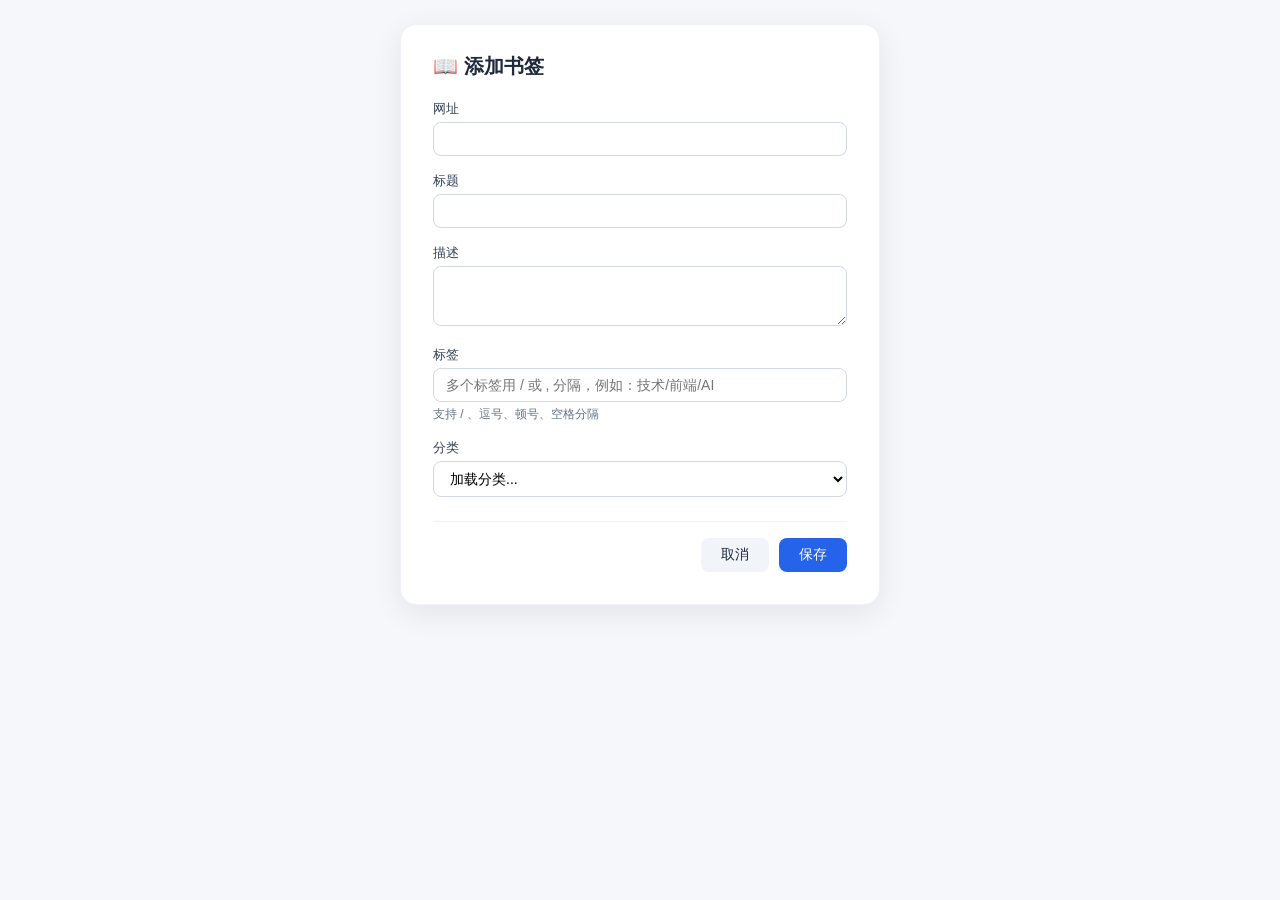
<file: browser-extension/add-bookmark.html>
<!DOCTYPE html>
<html>
<head>
  <meta charset="UTF-8">
  <title>添加书签</title>
  <style>
    * { box-sizing: border-box; margin: 0; padding: 0; }
    body {
      font-family: -apple-system, BlinkMacSystemFont, "Segoe UI", Roboto, "Helvetica Neue", Arial, sans-serif;
      background: #f5f7fb;
      padding: 24px;
      margin: 0;
      min-height: 100vh;
      display: flex;
      justify-content: center;
      align-items: flex-start;
    }
    .container {
      max-width: 480px;
      width: 100%;
      background: #ffffff;
      border-radius: 16px;
      padding: 28px 32px 32px;
      box-shadow: 0 8px 30px rgba(0,0,0,0.08);
      border: 1px solid #eef2f6;
    }
    h2 {
      font-size: 20px;
      font-weight: 600;
      margin-bottom: 20px;
      color: #1e293b;
      display: flex;
      align-items: center;
      gap: 8px;
    }
    .form-group {
      margin-bottom: 16px;
    }
    label {
      display: block;
      font-size: 13px;
      font-weight: 500;
      color: #334155;
      margin-bottom: 4px;
    }
    input, textarea, select {
      width: 100%;
      padding: 8px 12px;
      border: 1px solid #d1d9e6;
      border-radius: 8px;
      font-size: 14px;
      font-family: inherit;
      background: #ffffff;
      transition: border-color 0.2s;
      outline: none;
    }
    input:focus, textarea:focus, select:focus {
      border-color: #2563eb;
      box-shadow: 0 0 0 3px rgba(37,99,235,0.1);
    }
    textarea {
      resize: vertical;
      min-height: 60px;
    }
    .hint {
      font-size: 12px;
      color: #64748b;
      margin-top: 4px;
    }
    .actions {
      margin-top: 24px;
      display: flex;
      justify-content: flex-end;
      gap: 10px;
      padding-top: 16px;
      border-top: 1px solid #eef2f6;
    }
    .btn {
      padding: 8px 20px;
      border-radius: 8px;
      font-size: 14px;
      font-weight: 500;
      border: none;
      cursor: pointer;
      transition: background 0.2s;
    }
    .btn-primary {
      background: #2563eb;
      color: #fff;
    }
    .btn-primary:hover {
      background: #1d4ed8;
    }
    .btn-secondary {
      background: #f1f4f9;
      color: #1e293b;
    }
    .btn-secondary:hover {
      background: #e2e8f0;
    }
    .status {
      margin-top: 12px;
      color: #16a34a;
      font-weight: 500;
      display: none;
    }
    .error {
      margin-top: 8px;
      color: #dc2626;
      font-size: 14px;
      display: none;
    }
  </style>
</head>
<body>
<div class="container">
  <h2>📖 添加书签</h2>
  <form id="bookmarkForm">
    <div class="form-group">
      <label for="url">网址</label>
      <input type="url" id="url" required />
    </div>
    <div class="form-group">
      <label for="title">标题</label>
      <input type="text" id="title" />
    </div>
    <div class="form-group">
      <label for="description">描述</label>
      <textarea id="description" rows="2"></textarea>
    </div>
    <div class="form-group">
      <label for="tags">标签</label>
      <input type="text" id="tags" placeholder="多个标签用 / 或 , 分隔，例如：技术/前端/AI" />
      <div class="hint">支持 / 、逗号、顿号、空格分隔</div>
    </div>
    <div class="form-group">
      <label for="category">分类</label>
      <select id="category">
        <option value="">加载分类...</option>
      </select>
    </div>
    <div class="actions">
      <button type="button" class="btn btn-secondary" id="cancelBtn">取消</button>
      <button type="submit" class="btn btn-primary" id="submitBtn">保存</button>
    </div>
  </form>
  <div id="status" class="status"></div>
  <div id="error" class="error"></div>
</div>
<script src="add-bookmark.js"></script>
</body>
</html>
</file>
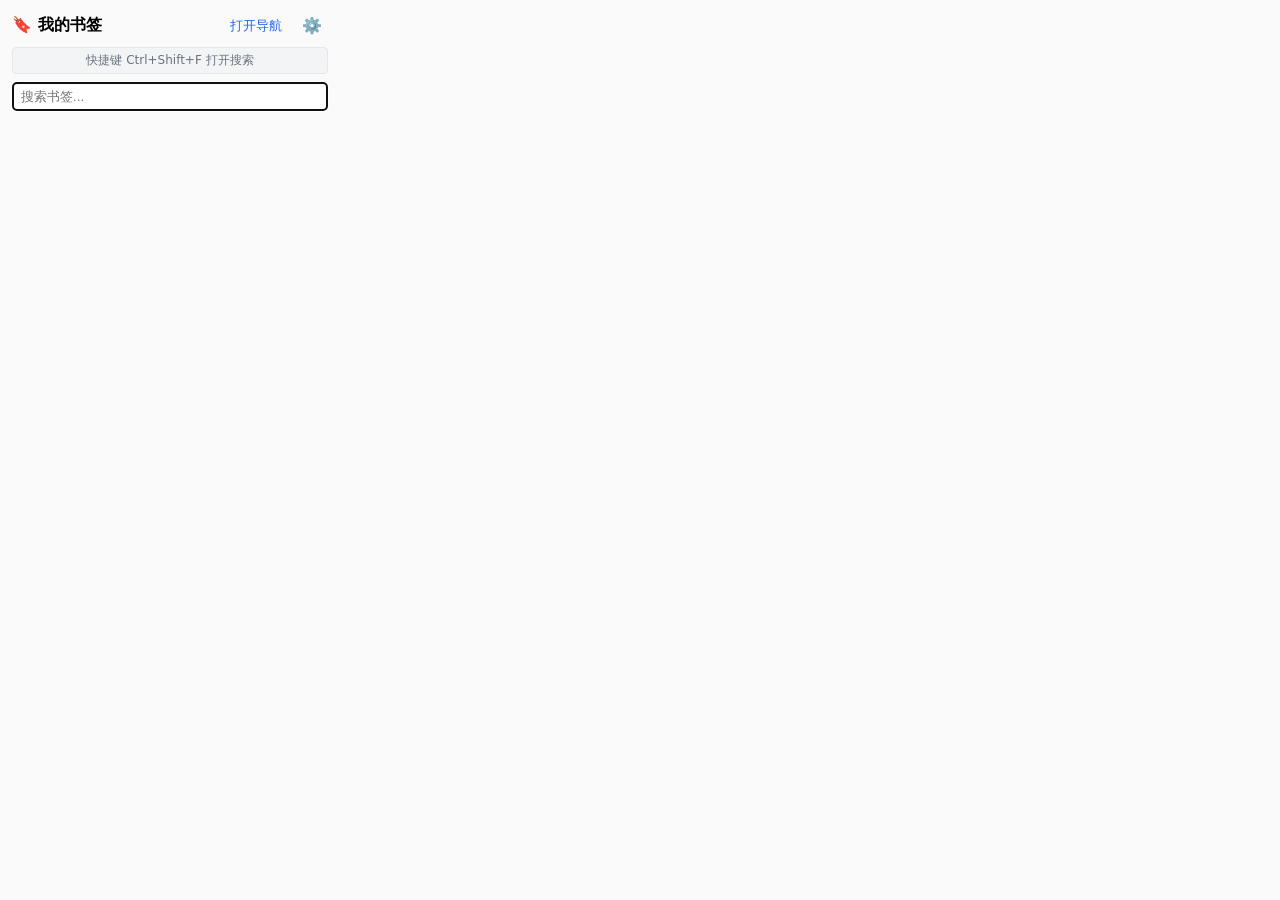
<file: browser-extension/popup.html>
<!DOCTYPE html>
<html>
<head>
  <meta charset="UTF-8" />
  <title>书签助手</title>
  <link rel="stylesheet" href="popup.css" />
</head>
<body>
  <div class="popup-container">
    <!-- 标题行：标题居左，按钮居右 -->
    <div class="header-row">
      <h3>🔖 我的书签</h3>
      <div class="header-actions">
        <button id="openFullPage" class="header-btn">打开导航</button>
        <button id="settingsBtn" class="header-btn" title="设置后端地址">⚙️</button>
      </div>
    </div>

    <div class="shortcut-hint">快捷键 Ctrl+Shift+F 打开搜索</div>
    <input id="searchInput" type="text" placeholder="搜索书签..." />
    <div id="loading" style="display:none;">搜索中...</div>
    <ul id="resultList"></ul>
    <div id="empty" style="display:none;">未找到相关书签</div>
  </div>
  <script src="popup.js"></script>
</body>
</html>
</file>
<file: browser-extension/popup.css>
body {
  margin: 0;
  font-family: system-ui, sans-serif;
  width: 340px;
  background: #fafafa;
}
.popup-container {
  padding: 12px;
}

/* 标题行：flex 布局 */
.header-row {
  display: flex;
  justify-content: space-between;
  align-items: center;
  margin-bottom: 8px;
}
.header-row h3 {
  margin: 0;
  font-size: 16px;
}
.header-actions {
  display: flex;
  gap: 6px;
}
.header-btn {
  background: transparent;
  border: none;
  color: #2563eb;
  font-size: 13px;
  cursor: pointer;
  padding: 4px 8px;
  border-radius: 4px;
  transition: background 0.2s;
}
.header-btn:hover {
  background: #eef2f6;
}
#settingsBtn {
  font-size: 16px;
  padding: 4px 6px;
  color: #6b7280;
}
#settingsBtn:hover {
  background: #eef2f6;
}

.shortcut-hint {
  font-size: 12px;
  color: #6b7280;
  background: #f3f4f6;
  padding: 4px 8px;
  border-radius: 4px;
  margin-bottom: 8px;
  text-align: center;
  border: 1px solid #e5e7eb;
}

input {
  width: 100%;
  padding: 6px 8px;
  border: 1px solid #ccc;
  border-radius: 4px;
  box-sizing: border-box;
}
#loading {
  color: #888;
  padding: 8px 0;
  text-align: center;
}
ul {
  list-style: none;
  padding: 0;
  margin: 8px 0 0;
  max-height: 300px;
  overflow-y: auto;
}
ul li {
  padding: 6px 4px;
  border-bottom: 1px solid #eee;
  cursor: pointer;
}
ul li:hover {
  background: #f0f0f0;
}
ul li .title {
  display: block;
  font-weight: 500;
}
ul li .url {
  display: block;
  font-size: 11px;
  color: #888;
  overflow: hidden;
  text-overflow: ellipsis;
  white-space: nowrap;
}
#empty {
  color: #999;
  padding: 8px 0;
  text-align: center;
}
</file>
